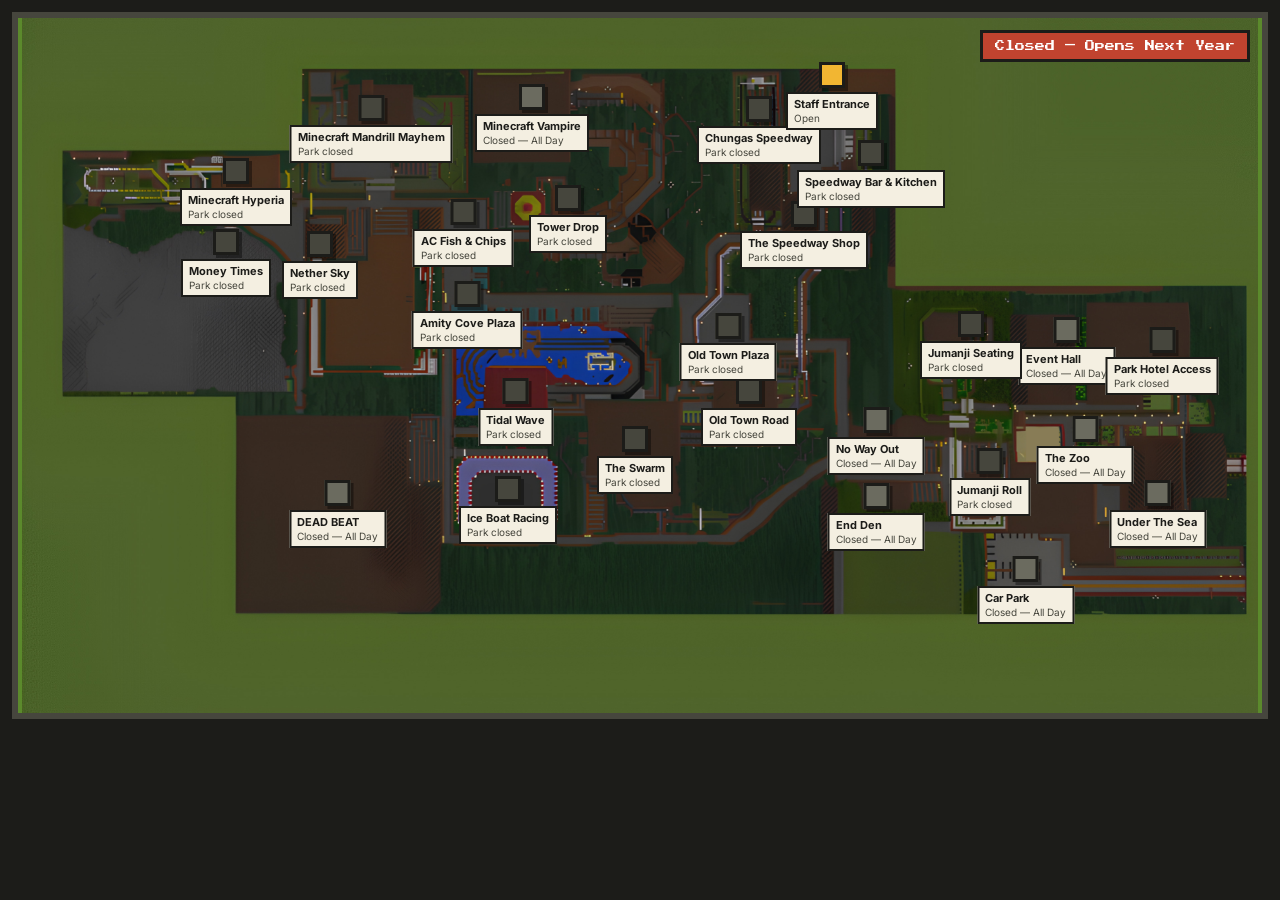
<file: index.html>
<!doctype html>
<html lang="en" class="map-only-html">
<head>
<meta charset="utf-8" />
<meta name="viewport" content="width=device-width, initial-scale=1" />
<title>Park Map</title>
<link rel="stylesheet" href="style.css?v=19" />
</head>
<body class="map-only">

<div class="map-wrap map-wrap-tight">
  <div class="map-scroll">
    <div id="mapCanvas" class="map-canvas">
      <div id="placeholderNote" class="map-placeholder-note">
        Placeholder map — add a real image via config.js
      </div>
      <div id="statusPill" class="map-status-badge">Loading…</div>
    </div>
  </div>
</div>

<script src="config.js?v=19"></script>
<script src="park-core.js?v=19"></script>
<script>
let imageFitted = false;

async function render() {
  const canvas = document.getElementById("mapCanvas");
  const pill = document.getElementById("statusPill");

  if (ParkCore.CFG.mapImageUrl && !imageFitted) {
    canvas.classList.add("has-image");
    canvas.style.backgroundImage = `url(${ParkCore.CFG.mapImageUrl})`;
    await ParkCore.fitCanvasToImage(canvas, ParkCore.CFG.mapImageUrl);
    const note = document.getElementById("placeholderNote");
    if (note) note.remove();
    imageFitted = true;
  }

  canvas.querySelectorAll(".pin").forEach((p) => p.remove());

  const data = await ParkCore.loadData();
  const parkStatus = ParkCore.computeParkStatus(data.hours);

  pill.textContent = parkStatus.isSeasonalClosure
    ? (parkStatus.seasonalMessage ? `Closed — Opens ${parkStatus.seasonalMessage}` : "Closed for the Season")
    : parkStatus.isPrivateEvent
    ? "Private Event"
    : data.hours.extended
    ? "Open — Extended Hours"
    : parkStatus.isClosingSoon
    ? `Closing Soon · ${ParkCore.formatMinutes(ParkCore.timeStringToMinutes(data.hours.close))}`
    : parkStatus.isOpen
    ? `Open · ${ParkCore.formatMinutes(ParkCore.timeStringToMinutes(data.hours.open))} – ${ParkCore.formatMinutes(ParkCore.timeStringToMinutes(data.hours.close))}`
    : parkStatus.isOpeningSoon
    ? `Opening Soon · ${ParkCore.formatMinutes(ParkCore.timeStringToMinutes(data.hours.open))}`
    : "Park Closed";

  const isClosed = (!parkStatus.isOpen && !parkStatus.isOpeningSoon) || parkStatus.isSeasonalClosure;
  const isExtended = (!!data.hours.extended || parkStatus.isOpeningSoon) && !parkStatus.isPrivateEvent && !parkStatus.isClosingSoon;
  const isClosingSoon = parkStatus.isClosingSoon;
  const isPrivateEvent = parkStatus.isPrivateEvent;

  pill.classList.toggle("closed", isClosed);
  pill.classList.toggle("extended", isExtended);
  pill.classList.toggle("closing-soon", isClosingSoon);
  pill.classList.toggle("private-event", isPrivateEvent);

  // Belt-and-braces: force the correct color with an inline style too,
  // so nothing external can override it regardless of class state.
  if (isClosed) {
    pill.style.background = "#c1432f";
    pill.style.color = "#fff";
  } else if (isPrivateEvent) {
    pill.style.background = "#8fd0ea";
    pill.style.color = "#1c1c19";
  } else if (isClosingSoon) {
    pill.style.background = "#d98c2b";
    pill.style.color = "#1c1c19";
  } else if (isExtended) {
    pill.style.background = "#f2b632";
    pill.style.color = "#1c1c19";
  } else {
    pill.style.background = "#5b8a2c";
    pill.style.color = "#fff";
  }

  (data.rides || []).forEach((ride) => {
    const pin = document.createElement("div");
    pin.className = "pin";
    pin.style.left = ride.x + "%";
    pin.style.top = ride.y + "%";

    const baseStatus = ride.status;
    const marker = document.createElement("div");
    const label = document.createElement("div");
    label.className = "pin-label";

    let effectiveStatus = baseStatus;
    let queueText;

    if (baseStatus === "closed" && ride.reopensAt) {
      queueText = `Reopening · ${ParkCore.formatMinutes(ParkCore.timeStringToMinutes(ride.reopensAt))}`;
    } else if (baseStatus !== "open") {
      queueText = ParkCore.STATUS_LABELS[effectiveStatus];
    } else if (ride.customHours && ride.customHours.enabled) {
      const cs = ParkCore.computeRideCustomStatus(ride.customHours);
      const customOpenMins = ParkCore.timeStringToMinutes(ride.customHours.open);
      const parkOpenMins = ParkCore.timeStringToMinutes(data.hours.open);
      const isActuallyDelayed =
        customOpenMins !== null && parkOpenMins !== null && customOpenMins > parkOpenMins;
      const isEarlyOpen =
        customOpenMins !== null && parkOpenMins !== null && customOpenMins < parkOpenMins;

      if (cs.inWindow) {
        // Ride's own hours say it's running right now — this can be
        // true even if the park's own status pill still says closed
        // (e.g. Car Park opening ahead of the main gates).
        queueText = ride.queue === "na" ? "Open" : `${ride.queue} min queue`;
      } else if (!cs.before) {
        effectiveStatus = "ride_closed_today";
        queueText = "Closed for today";
      } else if (isEarlyOpen) {
        effectiveStatus = "ride_opening_soon";
        queueText = `Opening Early · Opens ${ParkCore.formatMinutes(customOpenMins)}`;
      } else if (isActuallyDelayed) {
        effectiveStatus = "ride_opening_soon";
        queueText = `Delayed Opening · Opens ${ParkCore.formatMinutes(customOpenMins)}`;
      } else if (!parkStatus.isOpen) {
        effectiveStatus = "park_closed";
        queueText = parkStatus.isOpeningSoon ? "Opening soon" : "Park closed";
      } else {
        queueText = ride.queue === "na" ? "Open" : `${ride.queue} min queue`;
      }
    } else if (!parkStatus.isOpen) {
      effectiveStatus = "park_closed";
      queueText = parkStatus.isOpeningSoon ? "Opening soon" : "Park closed";
    } else {
      queueText = ride.queue === "na" ? "Open" : `${ride.queue} min queue`;
    }

    marker.className = "pin-marker status-" + effectiveStatus;
    pin.appendChild(marker);

    label.innerHTML = `${ride.name}<br><span class="pin-queue">${queueText}</span>`;
    pin.appendChild(label);

    canvas.appendChild(pin);
  });
}

render();
setInterval(render, 60000);
</script>
</body>
</html>
</file>
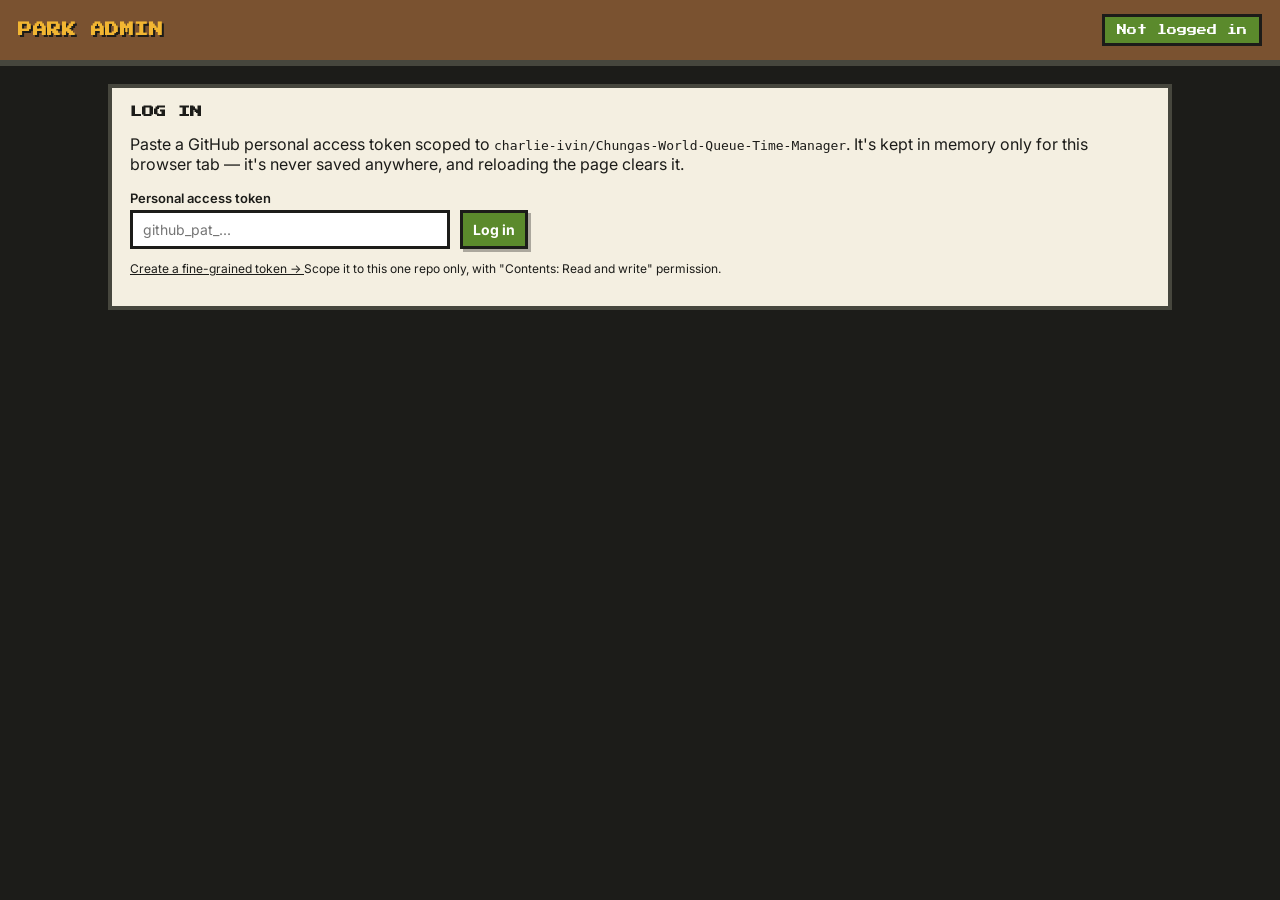
<file: admin (1).html>
<!doctype html>
<html lang="en">
<head>
<meta charset="utf-8" />
<meta name="viewport" content="width=device-width, initial-scale=1" />
<title>Park Admin</title>
<link rel="stylesheet" href="style.css" />
</head>
<body>

<header class="park-header">
  <h1 class="pixel-heading">PARK ADMIN</h1>
  <div id="loginState" class="park-status-pill">Not logged in</div>
</header>

<div class="admin-shell">

  <!-- Login -->
  <div id="loginPanel" class="panel">
    <h2>LOG IN</h2>
    <p>Paste a GitHub personal access token scoped to <code id="repoLabel"></code>. It's kept in memory only for this browser tab — it's never saved anywhere, and reloading the page clears it.</p>
    <div class="field-row">
      <div class="field">
        <label for="tokenInput">Personal access token</label>
        <input id="tokenInput" type="password" placeholder="github_pat_..." style="width:320px" />
      </div>
      <button id="loginBtn">Log in</button>
    </div>
    <div id="loginMsg"></div>
    <p style="font-size:12px;">
      <a class="token-help" href="https://github.com/settings/personal-access-tokens/new" target="_blank" rel="noopener">
        Create a fine-grained token →
      </a>
      Scope it to this one repo only, with "Contents: Read and write" permission.
    </p>
  </div>

  <!-- Main admin UI, hidden until logged in -->
  <div id="adminMain" style="display:none;">

    <div class="panel">
      <h2>PLACE PINS</h2>
      <p>Click anywhere on the map to add a new ride pin there. Drag an existing pin to move it.</p>
      <div class="map-wrap" style="padding:0;">
        <div id="mapCanvas" class="map-canvas"></div>
      </div>
    </div>

    <div class="panel">
      <h2>RIDES</h2>
      <div id="rideList"></div>
      <div class="msg" id="ridesMsg" style="display:none;"></div>
    </div>

    <div class="panel">
      <h2>SAVE</h2>
      <p>Changes above are local until you save — this commits <code id="dataPathLabel"></code> to your repo.</p>
      <button id="saveBtn">Save changes to GitHub</button>
      <div id="saveMsg"></div>
    </div>

  </div>
</div>

<script src="config.js?v=2"></script>
<script src="park-core.js?v=2"></script>
<script src="admin.js?v=2"></script>
</body>
</html>
</file>
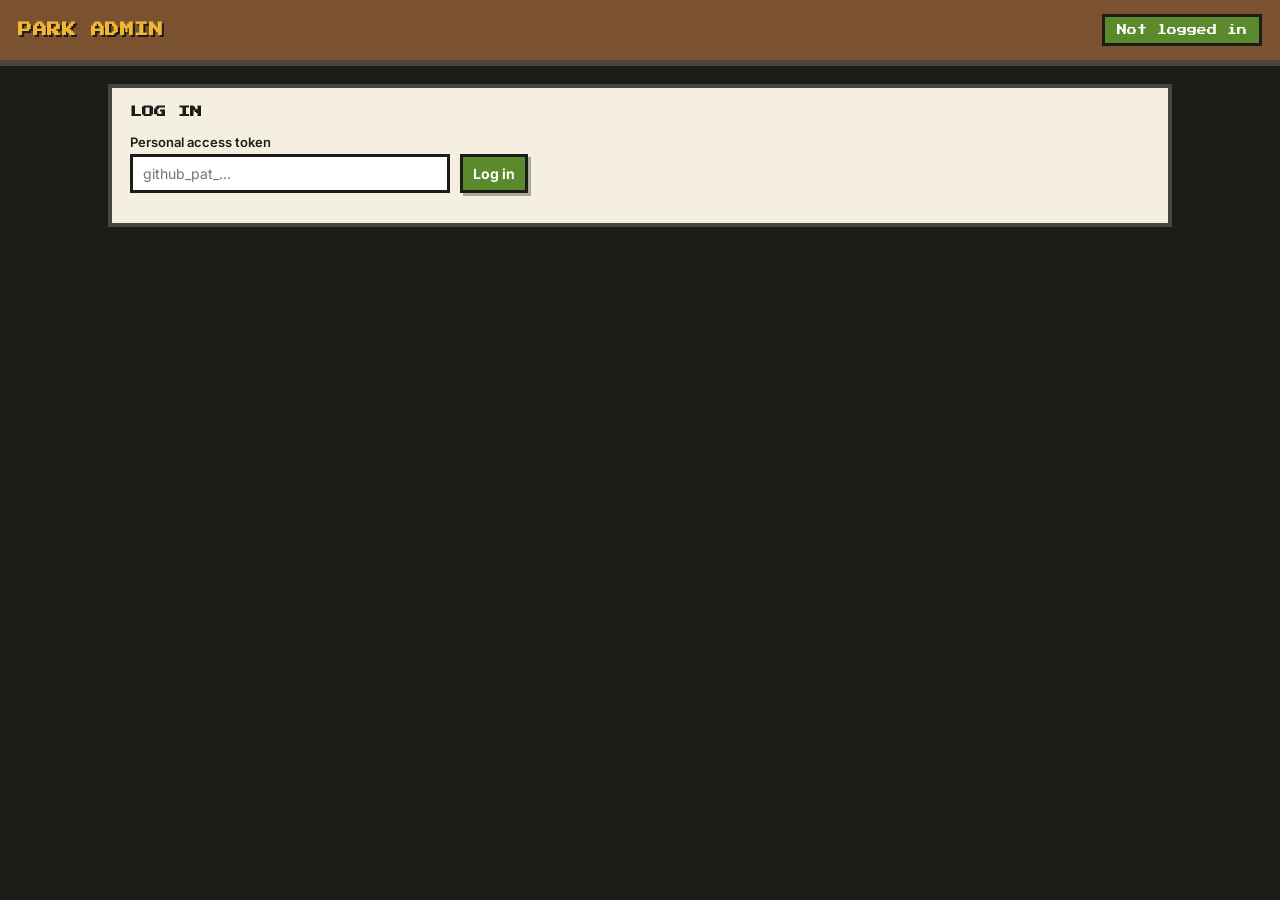
<file: admin.html>
<!doctype html>
<html lang="en">
<head>
<meta charset="utf-8" />
<meta name="viewport" content="width=device-width, initial-scale=1" />
<title>Park Admin</title>

<link rel="icon" type="image/png" href="favicon.png" />

<link rel="stylesheet" href="style.css?v=19" />
</head>
<body>

<header class="park-header">
  <h1 class="pixel-heading">PARK ADMIN</h1>
  <div id="loginState" class="park-status-pill">Not logged in</div>
</header>

<div class="admin-shell">

  <!-- Login -->
  <div id="loginPanel" class="panel">
    <h2>LOG IN</h2>
    <p>
    <div class="field-row">
      <div class="field">
        <label for="tokenInput">Personal access token</label>
        <input id="tokenInput" type="password" placeholder="github_pat_..." style="width:320px" />
      </div>
      <button id="loginBtn">Log in</button>
    </div>
    <div id="loginMsg"></div>
  </div>

  <!-- Main admin UI, hidden until logged in -->
  <div id="adminMain" style="display:none;">

    <div class="panel">
      <h2>OPENING HOURS</h2>
      <p>Set today's hours here. Once the current time passes closing time, the map automatically shows every ride as closed — unless "Extended hours" below is switched on.</p>
      <div class="field-row">
        <div class="field">
          <label for="openTime">Opens</label>
          <input id="openTime" type="time" />
        </div>
        <div class="field">
          <label for="closeTime">Closes</label>
          <input id="closeTime" type="time" />
        </div>
        <div class="field">
          <label for="extendedToggle"><input id="extendedToggle" type="checkbox" /> Extended hours (keep park open past closing time)</label>
        </div>
        <div class="field">
          <label for="closedAllDayToggle"><input id="closedAllDayToggle" type="checkbox" /> Closed all day (park not opening today)</label>
        </div>
        <div class="field">
          <label for="seasonalClosureToggle"><input id="seasonalClosureToggle" type="checkbox" /> Closed for the season</label>
        </div>
        <div class="field" id="seasonalReopenRow">
          <label for="seasonalReopenText">Reopening message</label>
          <input id="seasonalReopenText" type="text" placeholder="e.g. October" style="width:180px" />
        </div>
      </div>
    </div>

    <div class="panel">
      <h2>PRIVATE EVENT</h2>
      <p>Use this for a private hire or exclusive-access window. While active, the map shows "Private Event" instead of the normal open/closed status.</p>
      <div class="field-row">
        <div class="field">
          <label for="privateEventEnabled"><input id="privateEventEnabled" type="checkbox" /> Enable private event</label>
        </div>
        <div class="field">
          <label for="privateEventUseParkHours"><input id="privateEventUseParkHours" type="checkbox" /> Use park's normal opening hours</label>
        </div>
      </div>
      <div class="field-row" id="privateEventCustomRow">
        <div class="field">
          <label for="privateEventOpen">Custom start</label>
          <input id="privateEventOpen" type="time" />
        </div>
        <div class="field">
          <label for="privateEventClose">Custom end</label>
          <input id="privateEventClose" type="time" />
        </div>
      </div>
    </div>

    <div class="panel">
      <h2>PLACE PINS</h2>
      <p>Click anywhere on the map to add a new ride pin there. Drag an existing pin to move it.</p>
      <div class="map-wrap" style="padding:0;">
        <div id="mapCanvas" class="map-canvas"></div>
      </div>
    </div>

    <div class="panel">
      <h2>RIDES</h2>
      <div id="rideList"></div>
      <div class="msg" id="ridesMsg" style="display:none;"></div>
    </div>

    <div class="panel">
      <h2>SAVE</h2>
      <p>Changes above are local until you save — this commits <code id="dataPathLabel"></code> to your repo (<code id="repoLabel"></code>).</p>
      <button id="saveBtn">Save changes to GitHub</button>
      <div id="saveMsg"></div>
    </div>

  </div>
</div>

<script src="config.js?v=19"></script>
<script src="park-core.js?v=19"></script>
<script src="admin.js?v=19"></script>
</body>
</html>
</file>
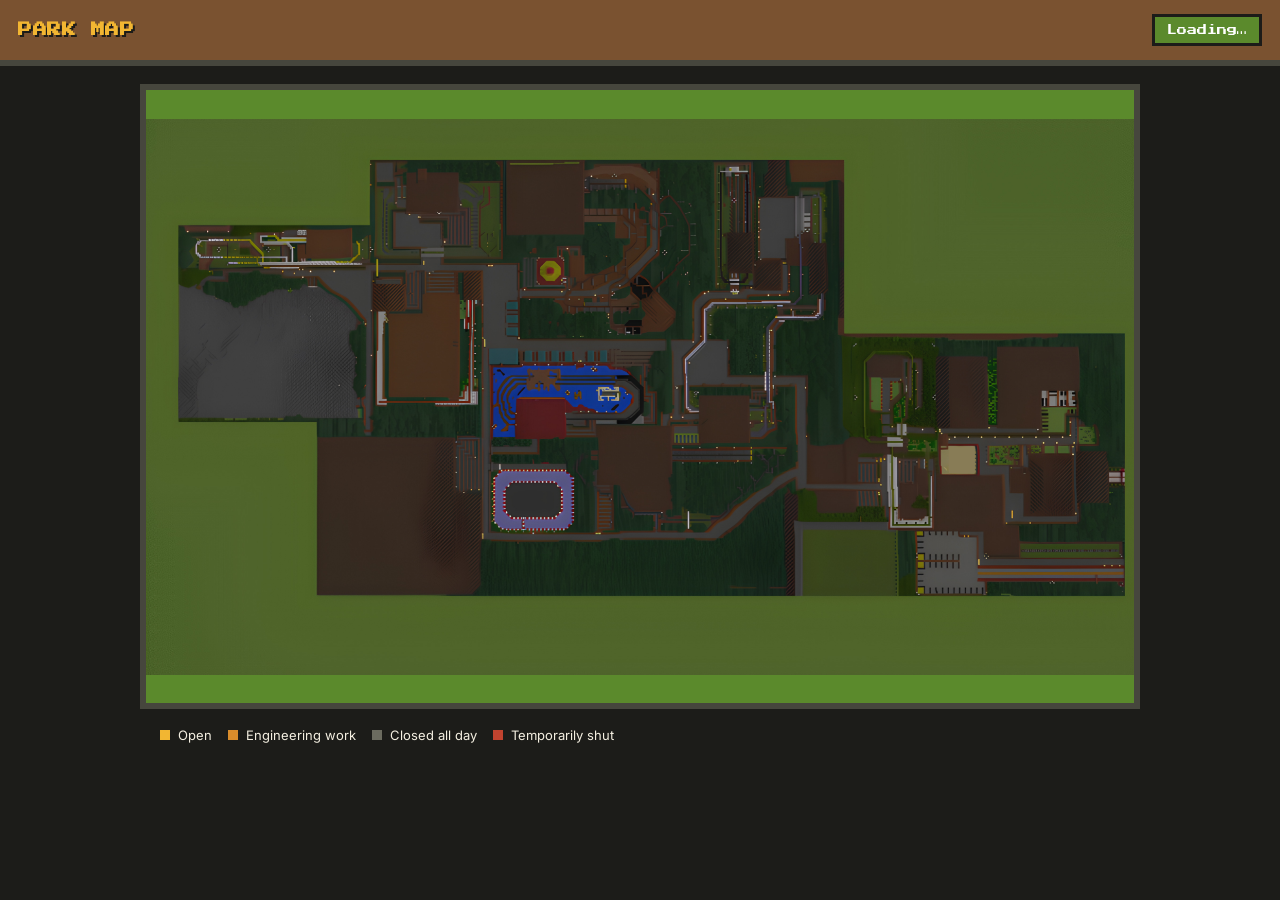
<file: index (2).html>
<!doctype html>
<html lang="en">
<head>
<meta charset="utf-8" />
<meta name="viewport" content="width=device-width, initial-scale=1" />
<title>Park Map</title>
<link rel="stylesheet" href="style.css" />
</head>
<body>

<header class="park-header">
  <h1 class="pixel-heading">PARK MAP</h1>
  <div id="statusPill" class="park-status-pill">Loading…</div>
</header>

<div class="map-wrap">
  <div id="mapCanvas" class="map-canvas">
    <div id="placeholderNote" class="map-placeholder-note">
      Placeholder map — add a real image via config.js
    </div>
  </div>
</div>

<div class="legend">
  <div class="legend-item"><span class="legend-swatch" style="background:var(--gold)"></span> Open</div>
  <div class="legend-item"><span class="legend-swatch" style="background:var(--amber)"></span> Engineering work</div>
  <div class="legend-item"><span class="legend-swatch" style="background:var(--stone)"></span> Closed all day</div>
  <div class="legend-item"><span class="legend-swatch" style="background:var(--red)"></span> Temporarily shut</div>
</div>

<script src="config.js?v=2"></script>
<script src="park-core.js?v=2"></script>
<script>
async function render() {
  const canvas = document.getElementById("mapCanvas");
  const pill = document.getElementById("statusPill");

  if (ParkCore.CFG.mapImageUrl) {
    canvas.classList.add("has-image");
    canvas.style.backgroundImage = `url(${ParkCore.CFG.mapImageUrl})`;
    document.getElementById("placeholderNote").remove();
  }

  const [data, cal] = await Promise.all([
    ParkCore.loadData(),
    ParkCore.fetchTodayEventTitle(),
  ]);

  const parsed = ParkCore.parseEventTitle(cal.title);
  const parkStatus = ParkCore.computeParkStatus(parsed);

  // Status pill
  pill.textContent = cal.error
    ? "Hours unavailable"
    : parsed.extended
    ? "Open — Extended Hours"
    : parkStatus.isOpen
    ? `Open · ${ParkCore.formatMinutes(parsed.open)}–${ParkCore.formatMinutes(parsed.close)}`
    : "Park Closed";
  pill.classList.toggle("closed", !cal.error && !parkStatus.isOpen);
  pill.classList.toggle("extended", !cal.error && parsed.extended);

  // Pins
  (data.rides || []).forEach((ride) => {
    const pin = document.createElement("div");
    pin.className = "pin";
    pin.style.left = ride.x + "%";
    pin.style.top = ride.y + "%";

    const forcedClosed = !cal.error && !parkStatus.isOpen;
    const effectiveStatus = forcedClosed ? "park_closed" : ride.status;

    const marker = document.createElement("div");
    marker.className = "pin-marker status-" + effectiveStatus;
    pin.appendChild(marker);

    const label = document.createElement("div");
    label.className = "pin-label";
    let queueText;
    if (effectiveStatus === "park_closed") queueText = "Park closed";
    else if (effectiveStatus === "open") queueText = `${ride.queue} min queue`;
    else queueText = ParkCore.STATUS_LABELS[effectiveStatus];
    label.innerHTML = `${ride.name}<br><span class="pin-queue">${queueText}</span>`;
    pin.appendChild(label);

    canvas.appendChild(pin);
  });
}

render();
// Refresh every 60s so hours/queue changes show up without a manual reload.
setInterval(render, 60000);
</script>
</body>
</html>
</file>
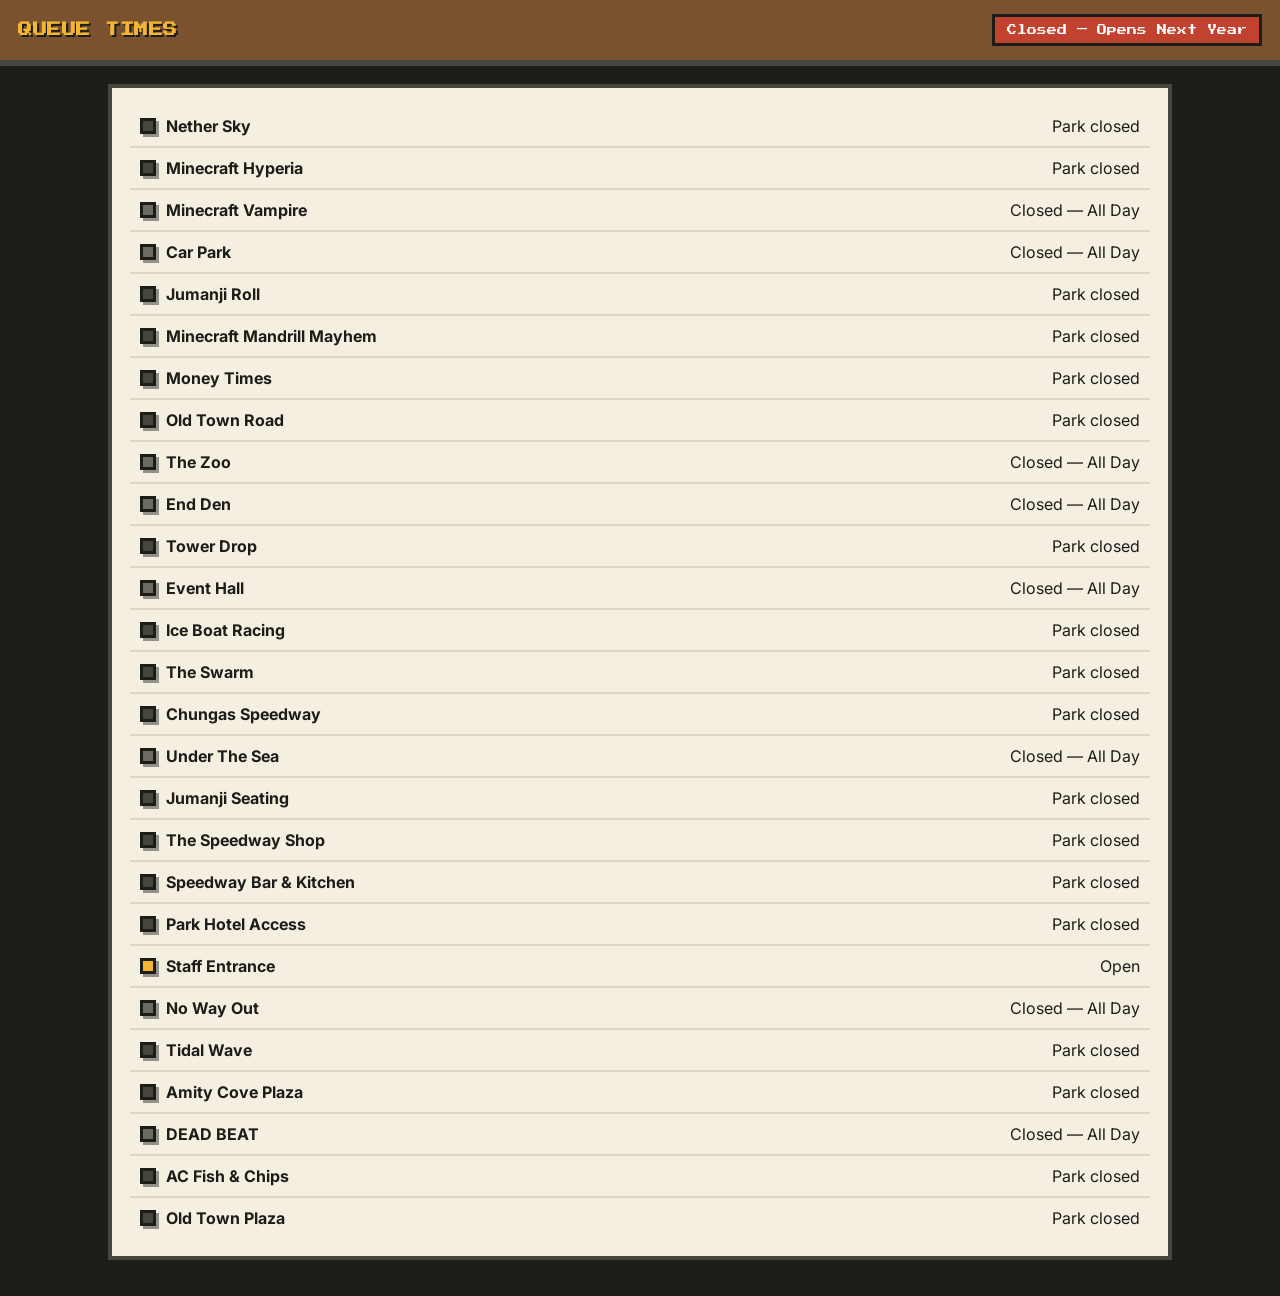
<file: rides.html>
<!doctype html>
<html lang="en">
<head>
<meta charset="utf-8" />
<meta name="viewport" content="width=device-width, initial-scale=1" />
<title>Ride Queue Times</title>

<link rel="icon" type="image/png" href="favicon.png" />
  
<link rel="stylesheet" href="style.css?v=19" />
</head>
<body>

<header class="park-header">
  <h1 class="pixel-heading">QUEUE TIMES</h1>
  <div id="statusPill" class="park-status-pill">Loading…</div>
</header>

<div class="admin-shell">
  <div class="panel">
    <div id="ridesTable"></div>
  </div>
</div>

<script src="config.js?v=19"></script>
<script src="park-core.js?v=19"></script>
<script>
async function render() {
  const pill = document.getElementById("statusPill");
  const table = document.getElementById("ridesTable");

  const data = await ParkCore.loadData();
  const parkStatus = ParkCore.computeParkStatus(data.hours);

  pill.textContent = parkStatus.isSeasonalClosure
    ? (parkStatus.seasonalMessage ? `Closed — Opens ${parkStatus.seasonalMessage}` : "Closed for the Season")
    : parkStatus.isPrivateEvent
    ? "Private Event"
    : data.hours.extended
    ? "Open — Extended Hours"
    : parkStatus.isClosingSoon
    ? `Closing Soon · ${ParkCore.formatMinutes(ParkCore.timeStringToMinutes(data.hours.close))}`
    : parkStatus.isOpen
    ? `Open · ${ParkCore.formatMinutes(ParkCore.timeStringToMinutes(data.hours.open))} – ${ParkCore.formatMinutes(ParkCore.timeStringToMinutes(data.hours.close))}`
    : parkStatus.isOpeningSoon
    ? `Opening Soon · ${ParkCore.formatMinutes(ParkCore.timeStringToMinutes(data.hours.open))}`
    : "Park Closed";

  const isClosed = (!parkStatus.isOpen && !parkStatus.isOpeningSoon) || parkStatus.isSeasonalClosure;
  const isExtended = (!!data.hours.extended || parkStatus.isOpeningSoon) && !parkStatus.isPrivateEvent && !parkStatus.isClosingSoon;
  const isClosingSoon = parkStatus.isClosingSoon;
  const isPrivateEvent = parkStatus.isPrivateEvent;

  pill.classList.toggle("closed", isClosed);
  pill.classList.toggle("extended", isExtended);
  pill.classList.toggle("closing-soon", isClosingSoon);
  pill.classList.toggle("private-event", isPrivateEvent);

  // Belt-and-braces: force the correct color with an inline style too,
  // so nothing external can override it regardless of class state.
  if (isClosed) {
    pill.style.background = "#c1432f";
    pill.style.color = "#fff";
  } else if (isPrivateEvent) {
    pill.style.background = "#8fd0ea";
    pill.style.color = "#1c1c19";
  } else if (isClosingSoon) {
    pill.style.background = "#d98c2b";
    pill.style.color = "#1c1c19";
  } else if (isExtended) {
    pill.style.background = "#f2b632";
    pill.style.color = "#1c1c19";
  } else {
    pill.style.background = "#5b8a2c";
    pill.style.color = "#fff";
  }

  table.innerHTML = "";

  const rides = data.rides || [];
  if (rides.length === 0) {
    table.innerHTML = "<p>No rides added yet.</p>";
    return;
  }

  rides.forEach((ride) => {
    const baseStatus = ride.status;
    let effectiveStatus = baseStatus;
    let statusText;

    if (baseStatus === "closed" && ride.reopensAt) {
      statusText = `Reopening · ${ParkCore.formatMinutes(ParkCore.timeStringToMinutes(ride.reopensAt))}`;
    } else if (baseStatus !== "open") {
      statusText = ParkCore.STATUS_LABELS[effectiveStatus];
    } else if (ride.customHours && ride.customHours.enabled) {
      const cs = ParkCore.computeRideCustomStatus(ride.customHours);
      const customOpenMins = ParkCore.timeStringToMinutes(ride.customHours.open);
      const parkOpenMins = ParkCore.timeStringToMinutes(data.hours.open);
      const isActuallyDelayed =
        customOpenMins !== null && parkOpenMins !== null && customOpenMins > parkOpenMins;
      const isEarlyOpen =
        customOpenMins !== null && parkOpenMins !== null && customOpenMins < parkOpenMins;

      if (cs.inWindow) {
        statusText = ride.queue === "na" ? "Open" : `${ride.queue} min`;
      } else if (!cs.before) {
        effectiveStatus = "ride_closed_today";
        statusText = "Closed for today";
      } else if (isEarlyOpen) {
        effectiveStatus = "ride_opening_soon";
        statusText = `Opening Early · Opens ${ParkCore.formatMinutes(customOpenMins)}`;
      } else if (isActuallyDelayed) {
        effectiveStatus = "ride_opening_soon";
        statusText = `Delayed Opening · Opens ${ParkCore.formatMinutes(customOpenMins)}`;
      } else if (!parkStatus.isOpen) {
        effectiveStatus = "park_closed";
        statusText = parkStatus.isOpeningSoon ? "Opening soon" : "Park closed";
      } else {
        statusText = ride.queue === "na" ? "Open" : `${ride.queue} min`;
      }
    } else if (!parkStatus.isOpen) {
      effectiveStatus = "park_closed";
      statusText = parkStatus.isOpeningSoon ? "Opening soon" : "Park closed";
    } else {
      statusText = ride.queue === "na" ? "Open" : `${ride.queue} min`;
    }

    const row = document.createElement("div");
    row.className = "ride-row";
    row.innerHTML = `
      <div class="pin-marker status-${effectiveStatus}" style="width:16px;height:16px;flex-shrink:0;"></div>
      <div style="flex:1; font-weight:700;">${ride.name}</div>
      <div>${statusText}</div>
    `;
    table.appendChild(row);
  });
}

render();
setInterval(render, 60000);
</script>
</body>
</html>
</file>
<file: style.css>
@import url("https://fonts.googleapis.com/css2?family=Press+Start+2P&family=Inter:wght@400;600;700&display=swap");

:root {
  --grass: #5b8a2c;
  --grass-dark: #446b1f;
  --dirt: #7a5230;
  --stone: #6b6b5f;
  --stone-dark: #46463d;
  --sky: #8fd0ea;
  --ink: #1c1c19;
  --panel: #f4efe1;
  --gold: #f2b632;
  --red: #c1432f;
  --amber: #d98c2b;
  font-family: "Inter", system-ui, sans-serif;
}

* { box-sizing: border-box; }

body {
  margin: 0;
  background: var(--ink);
  color: var(--panel);
  min-height: 100vh;
}

.pixel-heading {
  font-family: "Press Start 2P", monospace;
  letter-spacing: 0.5px;
  line-height: 1.6;
}

/* ── Header sign ─────────────────────────────────────────── */
.park-header {
  background: var(--dirt);
  border-bottom: 6px solid var(--stone-dark);
  padding: 14px 18px;
  display: flex;
  align-items: center;
  justify-content: space-between;
  gap: 12px;
  flex-wrap: wrap;
}

.park-header h1 {
  font-size: 14px;
  color: var(--gold);
  margin: 0;
  text-shadow: 2px 2px 0 var(--ink);
}

.park-status-pill {
  font-family: "Press Start 2P", monospace;
  font-size: 10px;
  padding: 8px 12px;
  border: 3px solid var(--ink);
  background: var(--grass);
  color: #fff;
}

.park-status-pill.closed {
  background: var(--red);
}

.park-status-pill.extended {
  background: var(--gold);
  color: var(--ink);
}

.park-status-pill.closing-soon {
  background: var(--amber);
  color: var(--ink);
}

.park-status-pill.private-event {
  background: var(--sky);
  color: var(--ink);
}

/* ── Map ─────────────────────────────────────────────────── */
.map-wrap {
  padding: 18px;
}

.map-canvas {
  position: relative;
  width: 100%;
  max-width: 1000px;
  aspect-ratio: 16 / 10;
  margin: 0 auto;
  border: 6px solid var(--stone-dark);
  background-color: var(--grass);
  background-image:
    linear-gradient(90deg, var(--grass-dark) 2px, transparent 2px),
    linear-gradient(var(--grass-dark) 2px, transparent 2px);
  background-size: 40px 40px;
  overflow: hidden;
  cursor: default;
}

.map-canvas.has-image {
  background-image: none;
  background-size: contain;
  background-repeat: no-repeat;
  background-position: center;
}

.map-placeholder-note {
  position: absolute;
  bottom: 10px;
  left: 10px;
  background: rgba(0, 0, 0, 0.55);
  color: #fff;
  font-size: 11px;
  padding: 6px 10px;
  border: 2px solid var(--ink);
}

/* ── Pins ────────────────────────────────────────────────── */
.pin {
  position: absolute;
  transform: translate(-50%, -100%);
  display: flex;
  flex-direction: column;
  align-items: center;
  cursor: pointer;
  user-select: none;
}

.pin-marker {
  width: 26px;
  height: 26px;
  background: var(--gold);
  border: 3px solid var(--ink);
  box-shadow: 3px 3px 0 rgba(0, 0, 0, 0.4);
}

.pin-marker.status-engineering { background: var(--amber); }
.pin-marker.status-closed { background: var(--stone); }
.pin-marker.status-temp_shut { background: var(--red); }
.pin-marker.status-park_closed { background: var(--stone-dark); }
.pin-marker.status-ride_opening_soon { background: var(--amber); }
.pin-marker.status-ride_closed_today { background: var(--stone); }

.pin-label {
  margin-top: 4px;
  background: var(--panel);
  color: var(--ink);
  font-size: 11px;
  font-weight: 700;
  padding: 3px 6px;
  border: 2px solid var(--ink);
  white-space: nowrap;
}

.pin-queue {
  font-size: 10px;
  font-weight: 400;
  color: var(--stone-dark);
}

.pin.dragging { opacity: 0.7; z-index: 50; }

/* Bring an overlapping pin to the front on hover (mouse/trackpad only,
   not touch, so it doesn't interfere with tapping on mobile) */
@media (hover: hover) and (pointer: fine) {
  .pin:hover {
    z-index: 100;
  }

  .pin:hover .pin-marker {
    box-shadow: 4px 4px 0 rgba(0, 0, 0, 0.55);
  }
}

/* ── Legend ──────────────────────────────────────────────── */
.legend {
  display: flex;
  gap: 14px;
  flex-wrap: wrap;
  padding: 0 18px 18px;
  font-size: 13px;
  max-width: 1000px;
  margin: 0 auto;
}

.legend-item { display: flex; align-items: center; gap: 6px; }
.legend-swatch { width: 14px; height: 14px; border: 2px solid var(--ink); }

/* ── Admin ───────────────────────────────────────────────── */
.admin-shell { max-width: 1100px; margin: 0 auto; padding: 18px; }

.panel {
  background: var(--panel);
  color: var(--ink);
  border: 4px solid var(--stone-dark);
  padding: 18px;
  margin-bottom: 18px;
}

.panel h2 {
  font-size: 12px;
  font-family: "Press Start 2P", monospace;
  margin-top: 0;
}

.field-row {
  display: flex;
  gap: 10px;
  flex-wrap: wrap;
  align-items: flex-end;
  margin-bottom: 12px;
}

.field {
  display: flex;
  flex-direction: column;
  gap: 4px;
  font-size: 13px;
  font-weight: 600;
}

input, select, button {
  font-family: inherit;
  font-size: 14px;
  padding: 8px 10px;
  border: 3px solid var(--ink);
  background: #fff;
}

button {
  background: var(--grass);
  color: #fff;
  font-weight: 700;
  cursor: pointer;
  box-shadow: 3px 3px 0 rgba(0, 0, 0, 0.3);
}

button:hover { filter: brightness(1.08); }
button:active { transform: translate(2px, 2px); box-shadow: none; }

button.secondary { background: var(--stone); }
button.danger { background: var(--red); }

.ride-row {
  display: flex;
  gap: 10px;
  align-items: center;
  flex-wrap: wrap;
  padding: 10px;
  border-bottom: 2px solid #ddd6c4;
}

.ride-row:last-child { border-bottom: none; }

.msg {
  font-size: 13px;
  padding: 8px 10px;
  margin-top: 8px;
}

.msg.error { background: #fbe0da; border: 2px solid var(--red); color: #7a2415; }
.msg.ok { background: #e3f0d8; border: 2px solid var(--grass-dark); color: #2f4c17; }

a.token-help { color: var(--ink); }

/* ── Map-only embed layout (no header/legend) ────────────── */
html.map-only-html, body.map-only {
  margin: 0;
  background: var(--ink);
  height: auto;
  min-height: 0;
}

.map-wrap-tight {
  padding: 12px;
}

.map-wrap-tight .map-canvas {
  max-width: 1400px;
}

/* ── Mobile map scrolling/zooming ─────────────────────────── */
.map-scroll {
  width: 100%;
  overflow: auto;
  -webkit-overflow-scrolling: touch;
  touch-action: pan-x pan-y pinch-zoom;
}

@media (max-width: 900px) {
  .map-wrap-tight .map-scroll .map-canvas {
    min-width: 900px;
    max-width: none;
  }
}

.map-status-badge {
  position: absolute;
  top: 12px;
  right: 12px;
  font-family: "Press Start 2P", monospace;
  font-size: 10px;
  padding: 8px 12px;
  border: 3px solid var(--ink);
  background: var(--grass);
  color: #fff;
  z-index: 10;
}

.map-status-badge.closed { background: var(--red); }
.map-status-badge.extended { background: var(--gold); color: var(--ink); }
.map-status-badge.closing-soon { background: var(--amber); color: var(--ink); }
.map-status-badge.private-event { background: var(--sky); color: var(--ink); }

@media (max-width: 600px) {
  .map-status-badge {
    font-size: 8px;
    padding: 6px 9px;
    top: 8px;
    right: 8px;
  }

  .park-header {
    flex-direction: column;
    align-items: flex-start;
    padding: 10px 12px;
  }

  .park-header h1 {
    font-size: 11px;
  }

  .park-status-pill {
    font-size: 9px;
    padding: 6px 10px;
  }

  .map-wrap {
    padding: 10px;
  }

  .legend {
    padding: 0 10px 12px;
    font-size: 11px;
    gap: 8px;
  }

  .admin-shell {
    padding: 10px;
  }

  .field-row {
    flex-direction: column;
    align-items: stretch;
  }

  input, select, button {
    font-size: 16px;
  }
}
</file>
